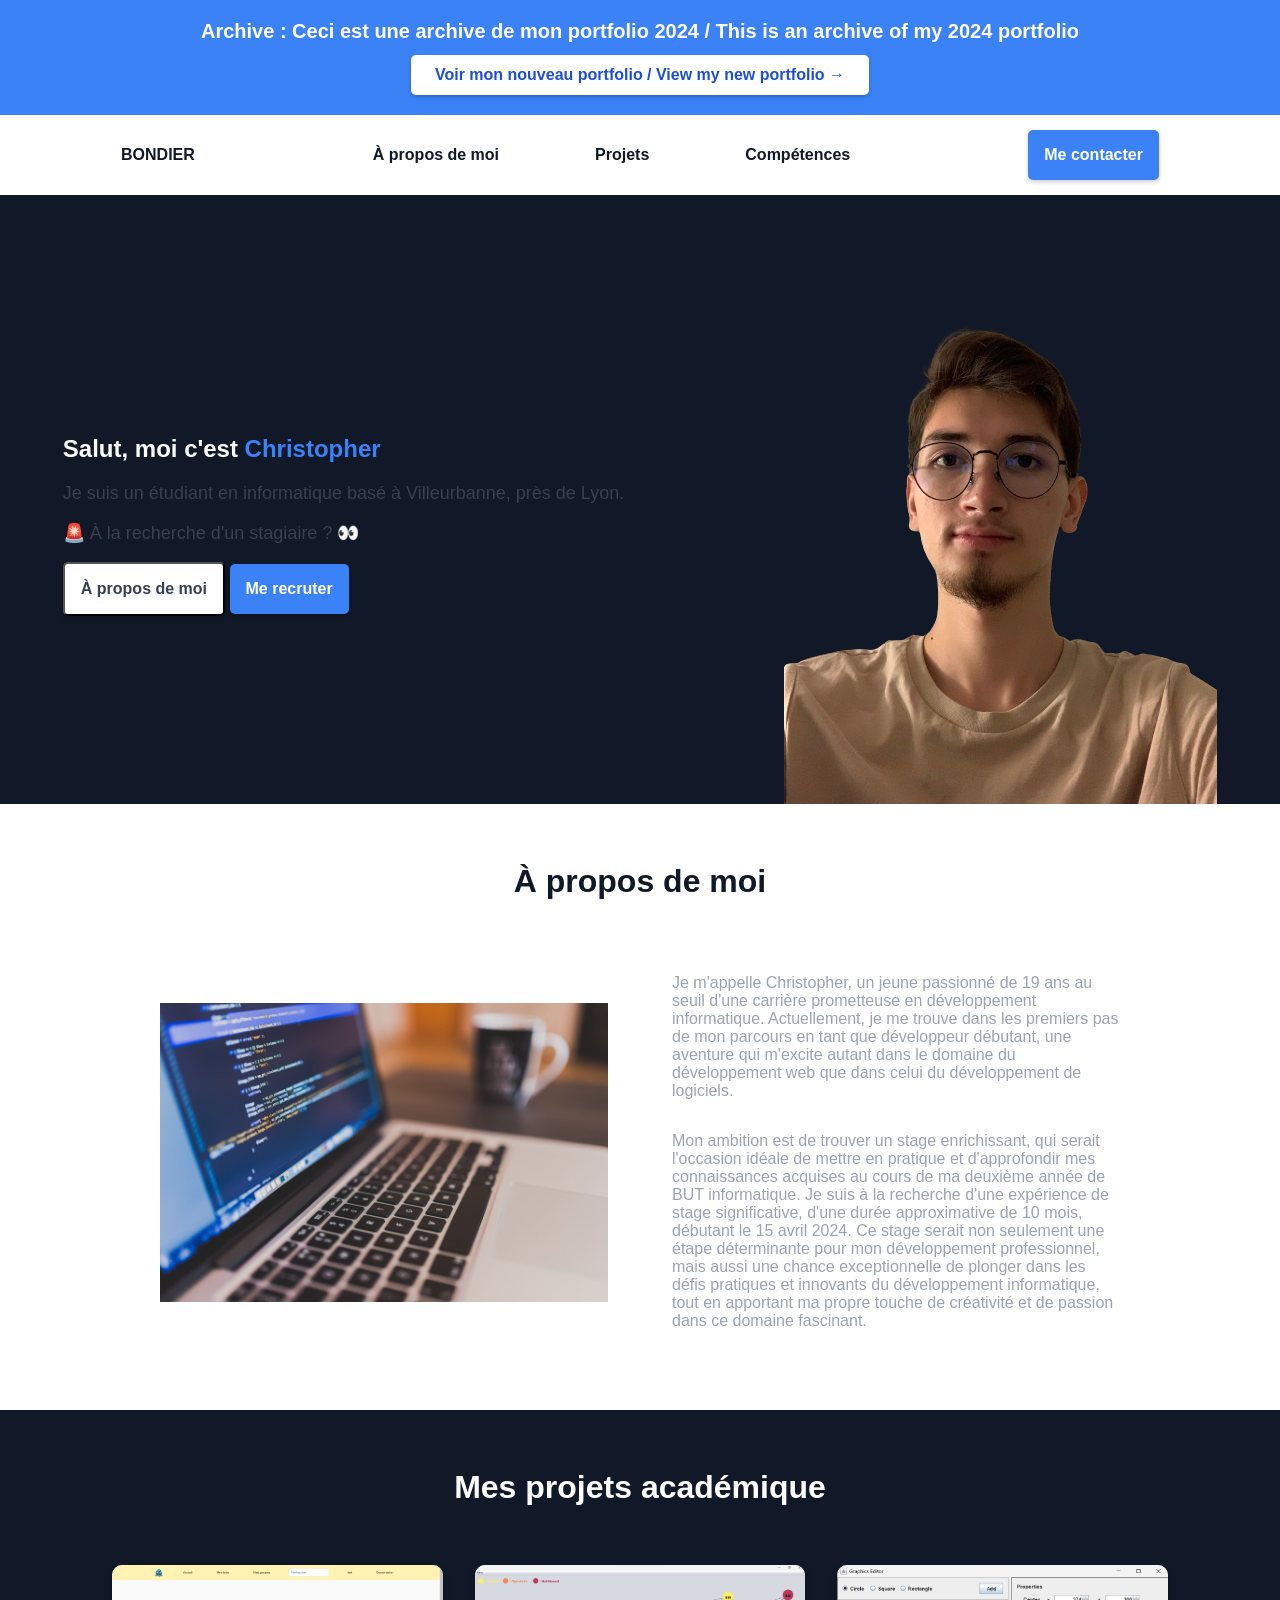
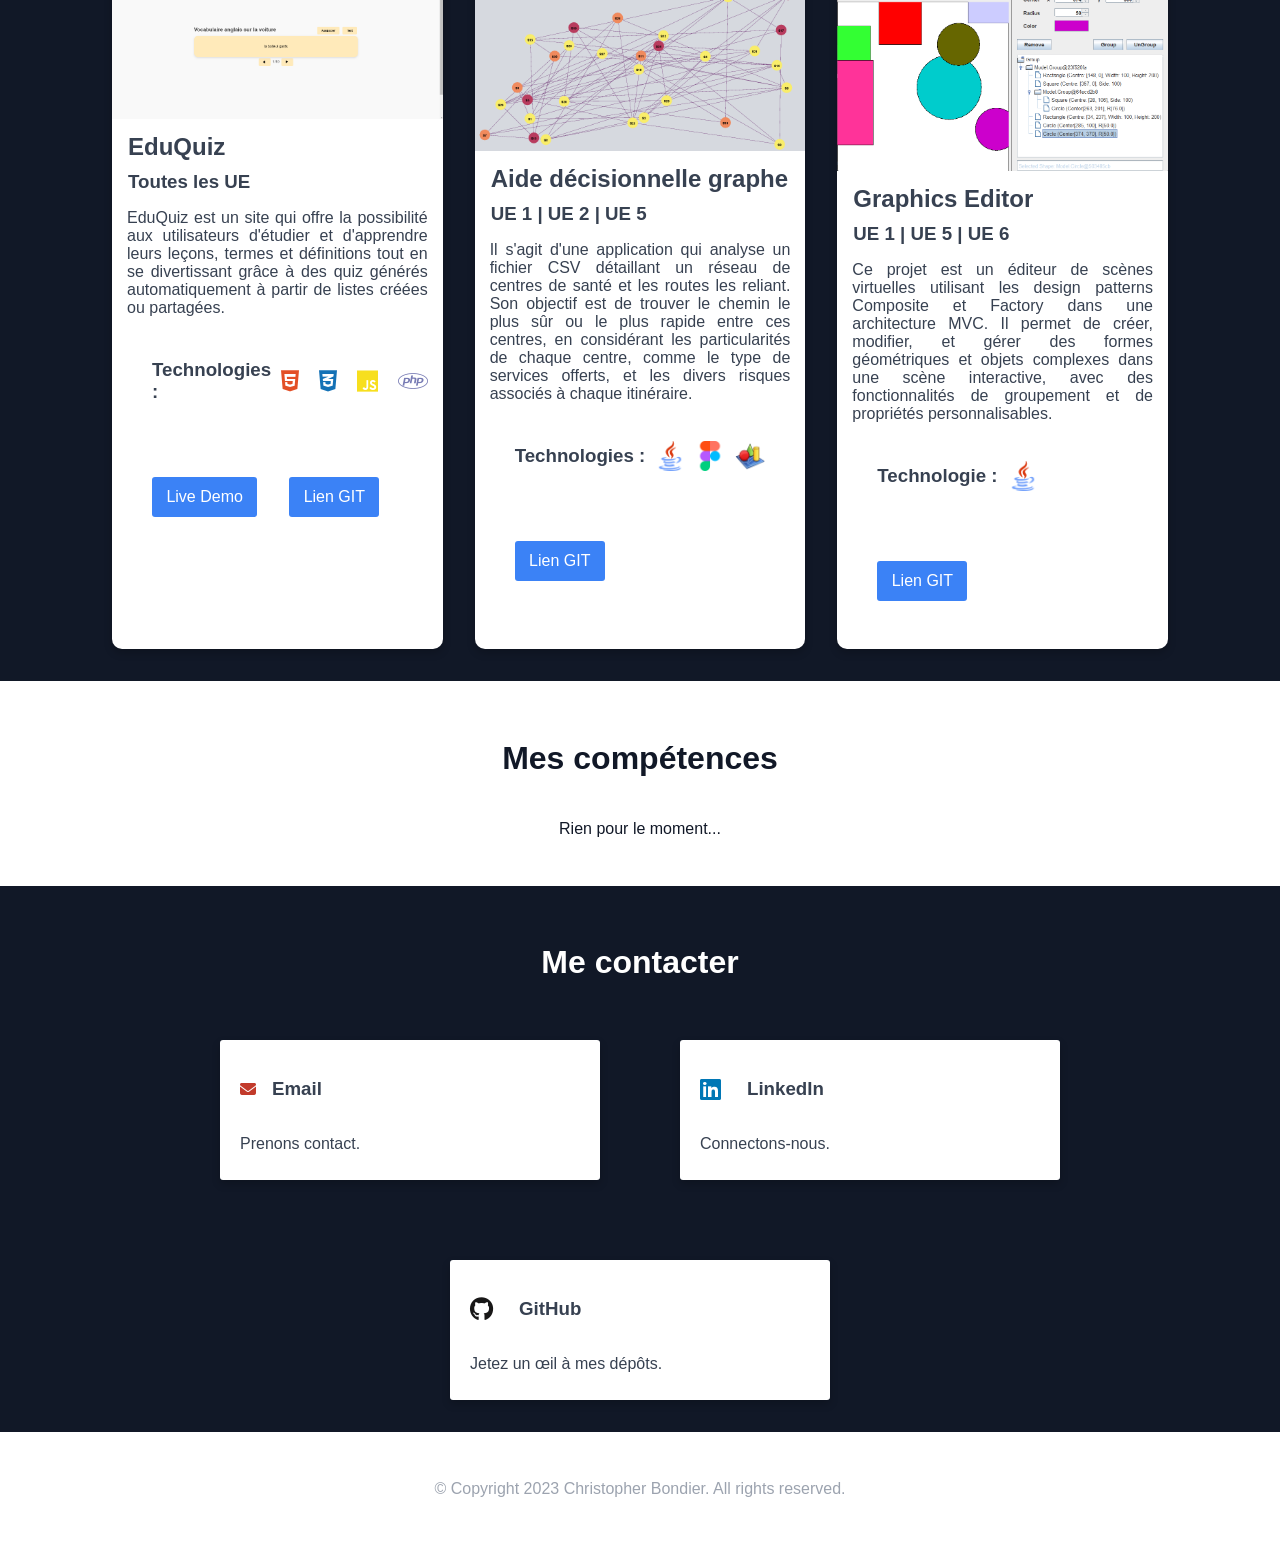
<file: index.html>
<!DOCTYPE html>
<html lang="en">
<head>
    <meta charset="UTF-8" />
    <link rel="icon" type="image/x-icon" href="logo.ico" />
    <meta name="viewport" content="width=device-width, initial-scale=1.0" />
    <meta name="description" content="Archive du portfolio 2024 de Christopher Bondier, étudiant en informatique. Rendez-vous sur christopher-bondier.com pour le nouveau portfolio." />
    <meta name="robots" content="noindex, follow" />
    <link rel="canonical" href="https://christopher-bondier.com/" />
    <meta property="og:title" content="Christopher Bondier — Portfolio 2024 (Archive)" />
    <meta property="og:description" content="Archive du portfolio 2024 de Christopher Bondier. Découvrez le nouveau portfolio sur christopher-bondier.com." />
    <meta property="og:type" content="website" />
    <meta property="og:url" content="https://christopher-bondier.com/" />
    <link rel="stylesheet" href="style.css" />
    <link
            rel="stylesheet"
            type="text/css"
            href="https://cdnjs.cloudflare.com/ajax/libs/font-awesome/6.1.2/css/all.min.css"
    />
    <script src="index.js" defer></script>
    <title>Christopher BONDIER — Portfolio 2024 (Archive)</title>
</head>
<body>
<div id="archive-banner">
    <p>Archive : Ceci est une archive de mon portfolio 2024 / This is an archive of my 2024 portfolio</p>
    <a href="https://christopher-bondier.com/" target="_blank" rel="noopener">Voir mon nouveau portfolio / View my new portfolio →</a>
</div>
<div id="header" class="section">
    <div id="nom_header">
        <label>BONDIER</label>
    </div>
    <div id="lien_header">
        <label class="lien_a_propos">À propos de moi</label>
        <label class="lien_projets">Projets</label>
        <label class="lien_competences">Compétences</label>
    </div>
    <div id="bouton_header">
        <button class="lien_contact">Me contacter</button>
    </div>
    <div id="menu">
        <i class="fa-solid fa-bars" id="menu-open"></i>
        <div id="sidebar">
            <i class="fa-solid fa-xmark" id="menu-close"></i>
            <label class="lien_a_propos">À propos de moi</label>
            <label class="lien_projets">Projets</label>
            <label class="lien_competences">Compétences</label>
            <button class="lien_contact">Me contacter</button>
        </div>
    </div>
</div>

<div id="presentation" class="section">
    <div class="presentation_partie part_gauche">
        <div>
            <h2>Salut, moi c'est <span class="blue">Christopher</span></h2>
        </div>
        <div>
            <p>
                Je suis un étudiant en informatique basé à Villeurbanne, près de
                Lyon.
            </p>
            <p>&#128680; À la recherche d'un stagiaire ? &#128064;</p>
        </div>
        <div>
            <button id="bouton_presentation" class="lien_a_propos">
                À propos de moi
            </button>
            <button id="me_recruter" class="lien_linkedin">Me recruter</button>
        </div>
    </div>
    <img src="img/moi.png" alt="image de moi" id="presentation_img" />
</div>

<div id="a_propos" class="section">
    <h2 class="titre_section">À propos de moi</h2>
    <div id="a_propos_bas">
        <div>
            <img
                    alt="photo d'un ordinateur"
                    src="img/coding-924920_1920.jpg"
                    id="a_propos_img"
            />
        </div>
        <div id="a_propos_txt">
            <p>
                Je m'appelle Christopher, un jeune passionné de 19 ans au seuil
                d'une carrière prometteuse en développement informatique.
                Actuellement, je me trouve dans les premiers pas de mon parcours en
                tant que développeur débutant, une aventure qui m'excite autant dans
                le domaine du développement web que dans celui du développement de
                logiciels.
            </p>
            <p>
                Mon ambition est de trouver un stage enrichissant, qui serait
                l'occasion idéale de mettre en pratique et d'approfondir mes
                connaissances acquises au cours de ma deuxième année de BUT
                informatique. Je suis à la recherche d'une expérience de stage
                significative, d'une durée approximative de 10 mois, débutant le 15
                avril 2024. Ce stage serait non seulement une étape déterminante
                pour mon développement professionnel, mais aussi une chance
                exceptionnelle de plonger dans les défis pratiques et innovants du
                développement informatique, tout en apportant ma propre touche de
                créativité et de passion dans ce domaine fascinant.
            </p>
        </div>
    </div>
</div>

<div id="projets" class="section">
    <h2 class="titre_section">Mes projets académique</h2>
    <div id="projet_container">
        <div class="projet">
            <img alt="img du projet" src="img/eduquiz.png" class="projet_img" />
            <h2>EduQuiz</h2>
            <h3>Toutes les UE</h3>
            <p>
                EduQuiz est un site qui offre la possibilité aux utilisateurs
                d'étudier et d'apprendre leurs leçons, termes et définitions tout en
                se divertissant grâce à des quiz générés automatiquement à partir de
                listes créées ou partagées.
            </p>
            <div class="projet_techno">
                <h3>Technologies :</h3>
                <i class="fa-brands fa-html5 html-icon"></i>
                <i class="fa-brands fa-css3-alt css-icon"></i>
                <i class="fa-brands fa-js js-icon"></i>
                <i class="fa-brands fa-php php-icon"></i>
            </div>
            <div class="projet_a">
                <a href="https://eduquiz.fun" target="_blank">Live Demo</a>
                <a
                        href="https://forge.univ-lyon1.fr/p2200790/sae_s3"
                        target="_blank"
                >
                    Lien GIT</a
                >
            </div>
        </div>

        <div class="projet">
            <img alt="img du projet" src="img/graphe.png" class="projet_img" />
            <h2>Aide décisionnelle graphe</h2>
            <h3>UE 1 | UE 2 | UE 5</h3>
            <p>
                Il s'agit d'une application qui analyse un fichier CSV détaillant un
                réseau de centres de santé et les routes les reliant. Son objectif
                est de trouver le chemin le plus sûr ou le plus rapide entre ces
                centres, en considérant les particularités de chaque centre, comme
                le type de services offerts, et les divers risques associés à chaque
                itinéraire.
            </p>
            <div class="projet_techno">
                <h3>Technologies :</h3>
                <img src="img/java.png" class="img_icone" alt="icone java" />
                <img src="img/figma.png" class="img_icone" alt="icone figma" />
                <img
                        src="img/poweramc.png"
                        class="img_icone"
                        alt="icone power amc"
                />
            </div>
            <div class="projet_a">
                <a
                        href="https://github.com/Nuggets871/SAE-BUT-1---Centre-de-sant-"
                        target="_blank"
                >
                    Lien GIT</a
                >
            </div>
        </div>

        <div class="projet">
            <img
                    alt="img du projet"
                    src="img/shape_editor.png"
                    class="projet_img"
            />
            <h2>Graphics Editor</h2>
            <h3>UE 1 | UE 5 | UE 6</h3>
            <p>
                Ce projet est un éditeur de scènes virtuelles utilisant les design
                patterns Composite et Factory dans une architecture MVC. Il permet
                de créer, modifier, et gérer des formes géométriques et objets
                complexes dans une scène interactive, avec des fonctionnalités de
                groupement et de propriétés personnalisables.
            </p>
            <div class="projet_techno">
                <h3>Technologie :</h3>
                <img src="img/java.png" class="img_icone" alt="icone java" />
            </div>
            <div class="projet_a">
                <a
                        href="https://github.com/Nuggets871/TP4-Virtual-world"
                        target="_blank"
                >
                    Lien GIT</a
                >
            </div>
        </div>
    </div>
</div>

<div id="competences" class="section">
    <h2 class="titre_section">Mes compétences</h2>
    <p>Rien pour le moment...</p>
</div>

<div id="contact" class="section">
    <h2 class="titre_section">Me contacter</h2>
    <div class="contact_container">
        <div class="un_contact lien_email">
            <div>
                <i class="fa-solid fa-envelope email-icon"></i>
                <h3>Email</h3>
            </div>
            <p>Prenons contact.</p>
        </div>

        <div class="un_contact lien_linkedin">
            <div>
                <i class="fa-brands fa-linkedin linkedin-icon"></i>
                <h3>LinkedIn</h3>
            </div>
            <p>Connectons-nous.</p>
        </div>

        <div class="un_contact lien_github">
            <div>
                <i class="fa-brands fa-github github-icon"></i>
                <h3>GitHub</h3>
            </div>
            <p>Jetez un œil à mes dépôts.</p>
        </div>
    </div>
</div>

<div class="section" id="footer">
    <p>© Copyright 2023 Christopher Bondier. All rights reserved.</p>
</div>
</body>
</html>
</file>
<file: style.css>
:root {
  --color-white: #ffff;
  --color-dark-blue: #111827;
  --color-blue: #1d4ed8;
  --color-light-blue: #3b82f6;
  --color-grey: rgb(156 163 175);
  --color-dark-grey: rgb(55 65 81);
}

html,
body {
  scroll-behavior: smooth;
}

body {
  padding: 0;
  margin: 0;
  font-family: "ui-sans-serif", sans-serif;
  width: 100%;
}

*,
*::before,
*::after {
  box-sizing: border-box;
}

.section:nth-child(odd) {
  background-color: var(--color-dark-blue);
  color: var(--color-white);
}

.section:nth-child(even) {
  background-color: var(--color-white);
  color: var(--color-dark-blue);
}

.section {
  padding: 2rem;
}

#archive-banner {
  background-color: var(--color-light-blue);
  color: var(--color-white);
  text-align: center;
  padding: 1.25rem 1rem;
}

#archive-banner p {
  margin: 0 0 0.75rem;
  font-size: 1.25rem;
  font-weight: bold;
}

#archive-banner a {
  display: inline-block;
  background-color: var(--color-white);
  color: var(--color-blue);
  text-decoration: none;
  font-weight: bold;
  font-size: 1rem;
  padding: 0.7rem 1.5rem;
  border-radius: 5px;
  transition: background-color 0.3s, box-shadow 0.3s;
  box-shadow: 0 2px 4px rgba(0, 0, 0, 0.2);
}

#archive-banner a:hover {
  background-color: var(--color-blue);
  color: var(--color-white);
  box-shadow: 0 4px 8px rgba(0, 0, 0, 0.3);
}

#header {
  display: flex;
  flex-direction: row;
  align-items: center;
  justify-content: space-around;
  height: 5rem;
  font-weight: bold;
}

#menu-close:hover,
#sidebar > label:hover,
#header > div > label:hover {
  cursor: pointer;
  color: var(--color-light-blue);
}

#sidebar > button,
#me_recruter,
#bouton_header > button {
  background-color: var(--color-light-blue);
  border-radius: 5px;
  padding: 1rem;
  color: var(--color-white);
  border: none;
  font-size: 1rem;
  transition: background-color 0.3s, box-shadow 0.3s;
  box-shadow: 0 2px 4px rgba(0, 0, 0, 0.2);
  font-weight: bold;
}

#sidebar > button:hover,
#me_recruter:hover,
#bouton_header > button:hover {
  background-color: var(--color-blue);
  box-shadow: 0 4px 8px rgba(0, 0, 0, 0.3);
  cursor: pointer;
}

#bouton_presentation {
  background-color: var(--color-white);
  border-radius: 5px;
  padding: 1rem;
  color: var(--color-dark-grey);
  font-size: 1rem;
  transition: background-color 0.3s, box-shadow 0.3s;
  box-shadow: 0 2px 4px rgba(0, 0, 0, 0.2);
  font-weight: bold;
}

#bouton_presentation:hover {
  background-color: var(--color-dark-blue);
  box-shadow: 0 4px 8px rgba(0, 0, 0, 0.3);
  cursor: pointer;
  color: var(--color-white);
}

#lien_header {
  gap: 6rem;
  display: flex;
  justify-content: space-between;
}

.blue {
  color: var(--color-light-blue);
}

.titre_section {
  font-size: bold;
  font-size: 2rem;
}

#presentation {
  display: flex;
  flex-direction: row;
  align-items: center;
  justify-content: center;
  padding-bottom: 0;
  gap: 10rem;
}

.presentation_partie {
  gap: 3rem;
}

.presentation_partie > div > p {
  color: var(--color-dark-grey);
  font-size: 1.125rem;
}

.part_droite {
  margin-top: auto;
}

#a_propos {
  display: flex;
  flex-direction: column;
  align-items: center;
  justify-content: center;
}

#a_propos > div {
  display: grid;
  grid-template-columns: 1fr 1fr;
  max-width: 64rem;
}

#a_propos_txt {
  display: flex;
  flex-direction: column;
  padding: 2rem;
  margin-right: auto;
  text-justify: auto;
  color: var(--color-grey);
}

#a_propos_img {
  width: 100%;
  display: flex;
  padding: 2rem;
  margin-left: auto;
}

#a_propos_bas {
  display: flex;
  align-items: center;
  justify-content: center;
}

#menu {
  display: none;
}

#sidebar {
  position: fixed;
  top: 0;
  right: -100%;
  width: 75%;
  height: 100%;
  background: var(--color-dark-blue);
  z-index: 1000;
  transition: right 0.3s ease;
  display: flex;
  flex-direction: column;
  align-items: center;
  padding: 20px;
}

#menu-open {
  cursor: pointer;
}

#menu-close {
  cursor: pointer;
  align-self: flex-end;
}

/* PROJETS */

#projets {
  display: flex;
  flex-direction: column;
  align-items: center;
  justify-content: center;
  gap: 2rem;
}

#projet_container {
  display: grid;
  grid-template-columns: 1fr 1fr 1fr;
  gap: 2rem;
  padding-left: 5rem;
  padding-right: 5rem;
}

.projet {
  background-color: var(--color-dark-blue);
  color: var(--color-white);
  border-radius: 10px;
}

.projet_img {
  width: 100%;
}

.projet {
  background-color: var(--color-white);
  color: var(--color-dark-grey);
  border-radius: 10px;
  box-shadow: 0 4px 8px rgba(0, 0, 0, 0.2);
  overflow: hidden;
  transition: transform 0.3s ease, box-shadow 0.3s ease;
}

.projet:hover {
  transform: translateY(-5px);
  box-shadow: 0 6px 12px rgba(0, 0, 0, 0.3);
}

.projet_img {
  width: 100%;
  border-top-left-radius: 10px;
  border-top-right-radius: 10px;
  height: auto;
}

.projet h1,
.projet h2,
.projet h3 {
  margin: 10px 0;
  padding-left: 1rem;
}

.projet p {
  padding: 0 15px;
  text-align: justify;
}

.projet div {
  padding: 1rem 1.5rem;
  margin-bottom: 1rem;
}

.projet a {
  text-decoration: none;
  margin: 1rem;
  padding: 0.7rem 0.9rem;
  background-color: var(--color-light-blue);
  color: var(--color-white);
  border: none;
  border-radius: 3px;
  cursor: pointer;
  transition: background-color 0.3s ease;
}

.projet_a {
  display: flex;
}

.projet a:hover {
  background-color: var(--color-blue);
}

.projet_techno {
  display: flex;
  align-items: center;
  gap: 10px;
}

.projet_techno > h3 {
  font-weight: bold;
}

.fa-brands {
  font-size: 1.5rem;
  margin-right: 10px;
  color: var(--color-dark-blue);
}

#contact {
  display: flex;
  flex-direction: column;
  align-items: center;
  justify-content: center;
  gap: 2rem;
}

.contact_container {
  display: flex;
  flex-wrap: wrap;
  flex-direction: row;
  justify-content: center;
  align-items: center;
  gap: 5rem;
}

.un_contact {
  position: relative;
  overflow: hidden;
  padding: 1.25rem;
  width: 380px;
  height: 140px;
  background-color: var(--color-white);
  color: var(--color-dark-grey);
  border-radius: 3px;
  box-shadow: 0 4px 8px rgba(0, 0, 0, 0.2);
  overflow: hidden;
  transition: transform 0.3s ease, box-shadow 0.3s ease;
  cursor: pointer;
}

.un_contact > div {
  display: flex;
  flex-direction: row;
  align-items: center;
  gap: 1rem;
}

#footer {
  display: flex;
  align-items: center;
  justify-content: center;
  color: var(--color-grey);
}
.un_contact:hover {
  transform: scale(1.05);
  box-shadow: 0 0 15px var(--color-light-blue);
}

#competences {
  display: flex;
  flex-direction: column;
  justify-content: center;
  align-items: center;
}
.img_icone {
  width: 30px;
  height: 30px;
  object-fit: cover;
}

@media screen and (max-width: 1024px) {
  #presentation {
    display: flex;
    flex-direction: column;
    gap: 2rem;
  }

  #a_propos > div {
    display: flex;
    flex-direction: column;
    align-items: center;
    justify-content: center;
  }

  #a_propos_img {
    margin-right: auto;
    margin-left: auto;
    width: 100%;
    display: flex;
    align-self: center;
  }

  #a_propos_txt {
    width: 100%;
  }

#lien_header,
  #bouton_header {
    display: none;
  }

  #header {
    justify-content: space-between;
  }
  #menu {
    display: block;
  }

  #presentation_img {
    width: 80%;
  }

  #sidebar {
    display: flex;
    flex-direction: column;
    gap: 2rem;
  }

  #projet_container {
    display: flex;
    flex-direction: column;
    padding-left: 0;
    padding-right: 0;
  }

  .contact_container {
    flex-direction: column;
    gap: 2rem;
  }
}

/*  ------------  Couleur icone ------------ */

.html-icon {
  color: #e34f26;
}

.css-icon {
  color: #1572b6;
}

.js-icon {
  color: #f7df1e;
}

.email-icon {
  color: #c23a2b;
}

.linkedin-icon {
  color: #0077b5;
}

.github-icon {
  color: #181717;
}

.java-icon {
  color: #f89820;
}

.figma-icon {
  color: #f24e1e;
}

.php-icon {
  color: #777bb4;
}
</file>
